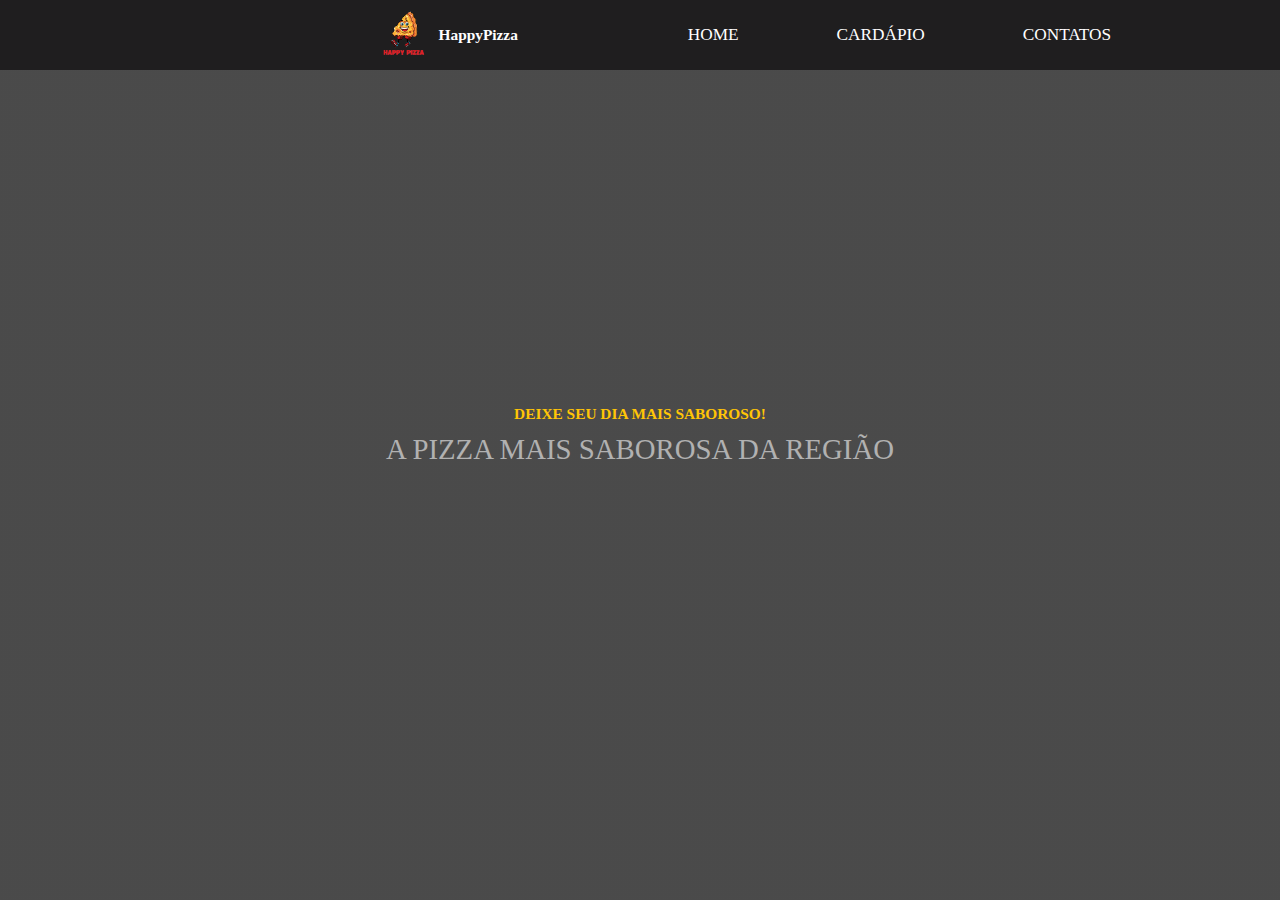
<file: index.html>
<!DOCTYPE html>
<html lang="pt-br">
<head>
    <meta charset="UTF-8">
    <meta name="viewport" content="width=device-width, initial-scale=1.0">
    <link rel="stylesheet" href="css/style.css">
    <link rel="stylesheet" href="https://cdn.jsdelivr.net/npm/bootstrap-icons@1.11.1/font/bootstrap-icons.css">
    <title>Happy Pizza</title>
</head>
<body>
    <header class="content">
        <div class="logo">
            <img src="img/logo.png" alt="">
            <h3>HappyPizza</h3>
        </div>
        <nav>
            <ul class="listmenu">
                <li><a href="index.html">Home</a></li>
                <li><a href="Cardápio.html">Cardápio</a></li>
                <li><a href="Contatos.html">Contatos</a></li>
            </ul>    
        </nav>
    </header>
    <section class="first-section">
        <div class="conteudo-principal">
            <h1>Deixe seu dia mais saboroso!</h1>
            <h2>A pizza mais saborosa da região</h2>
        </div>
    </section>
</body>
</html>
</file>
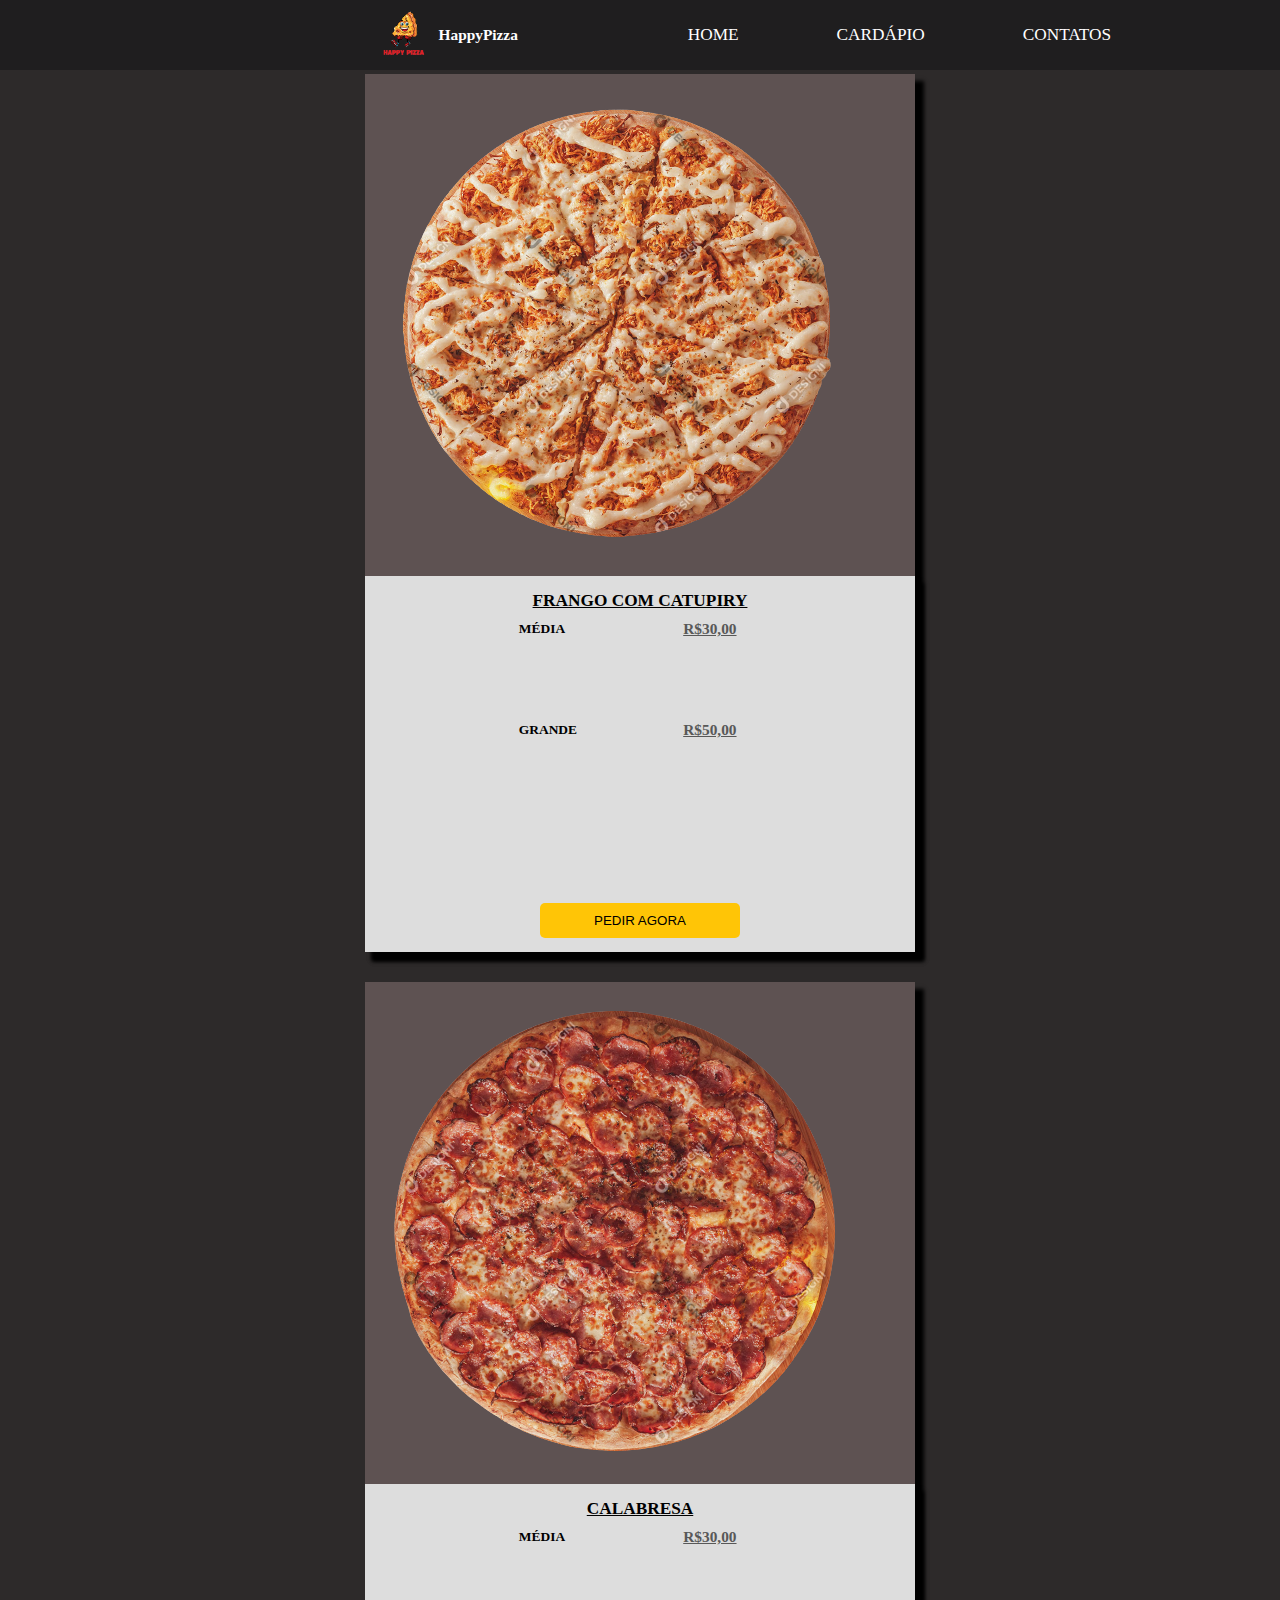
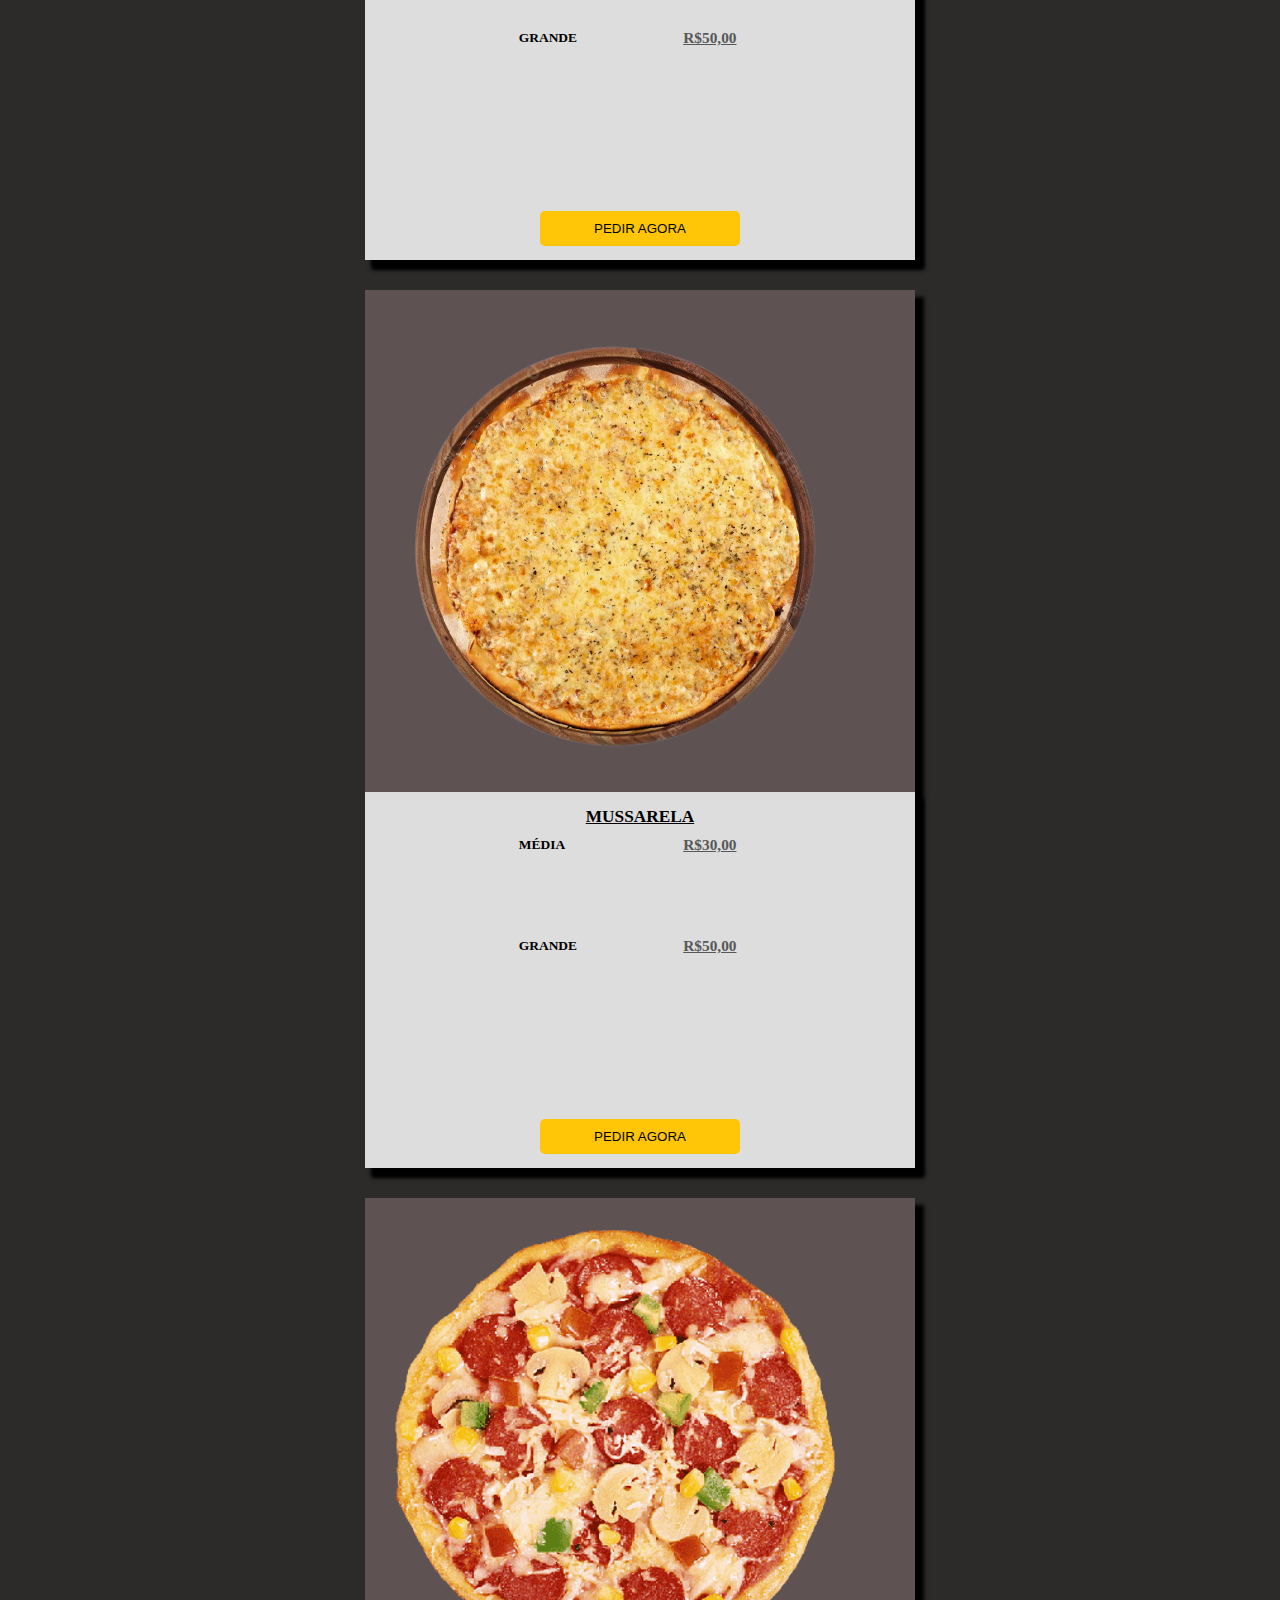
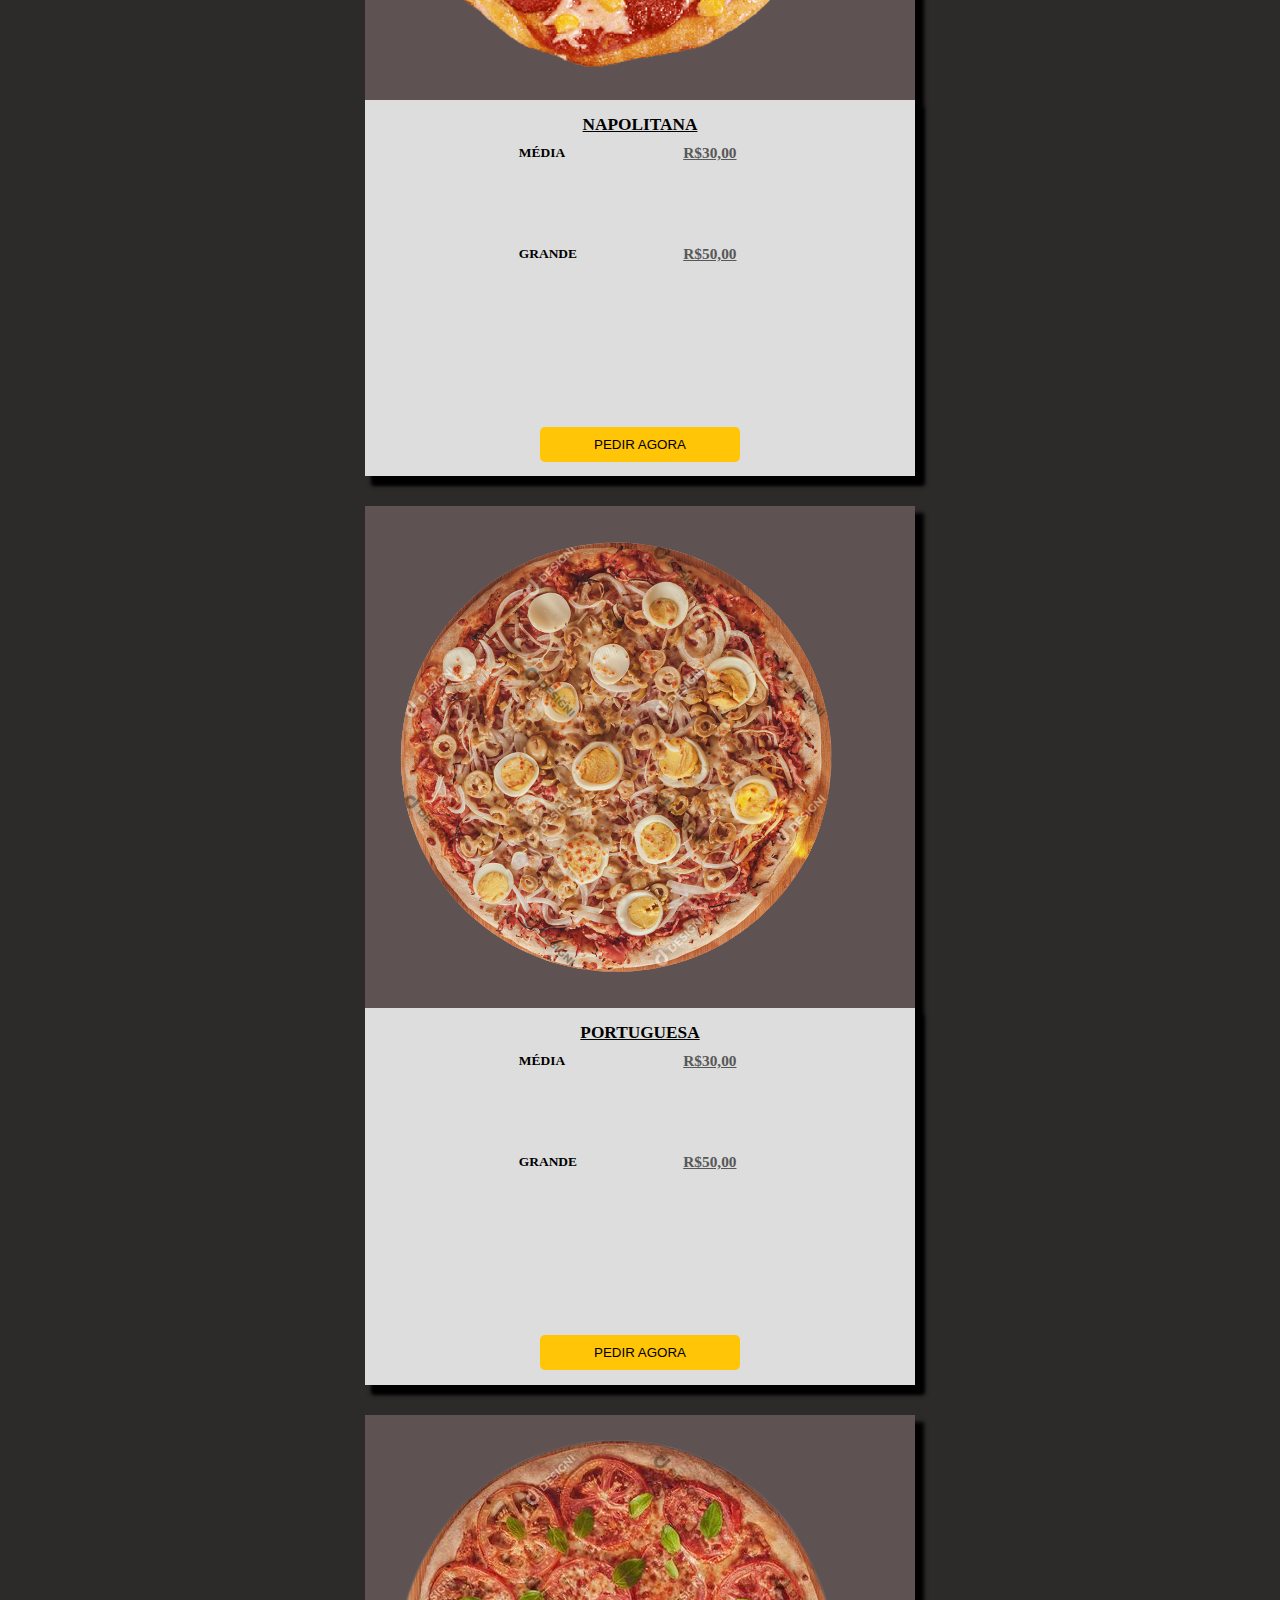
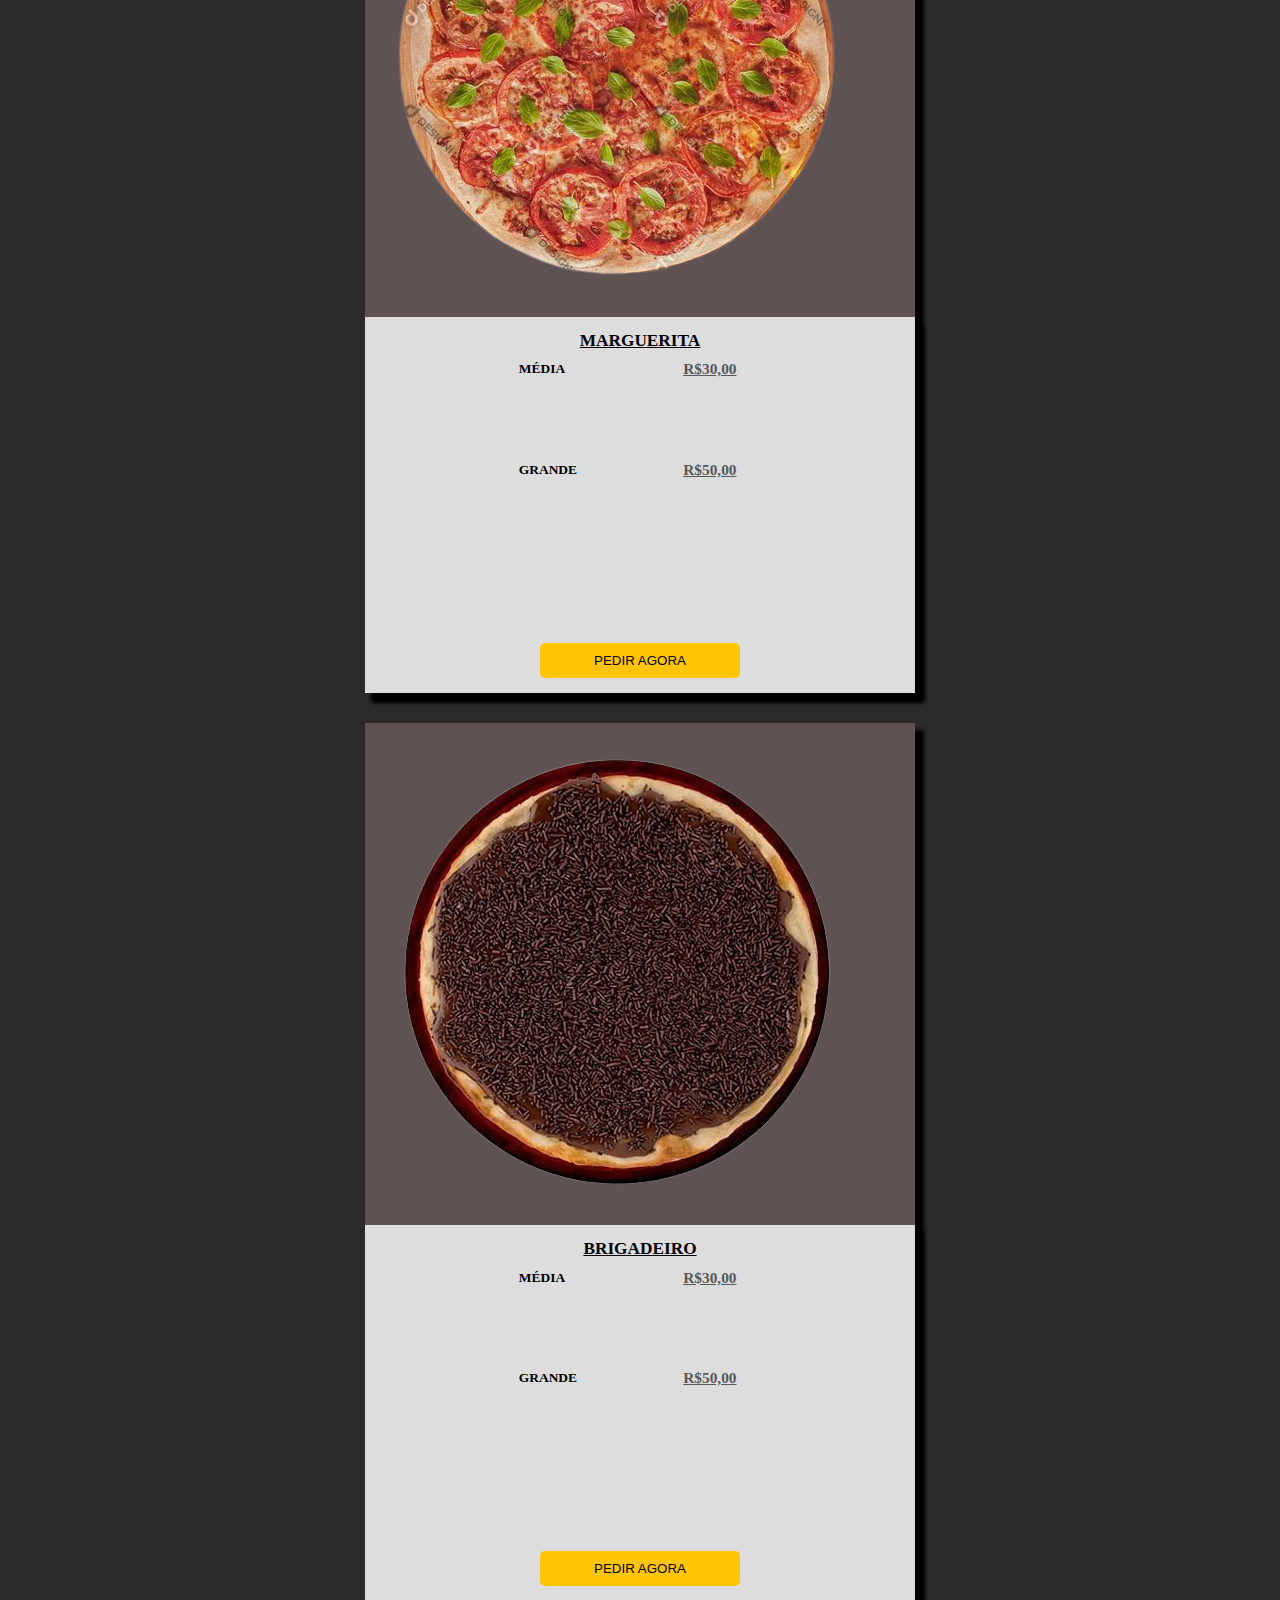
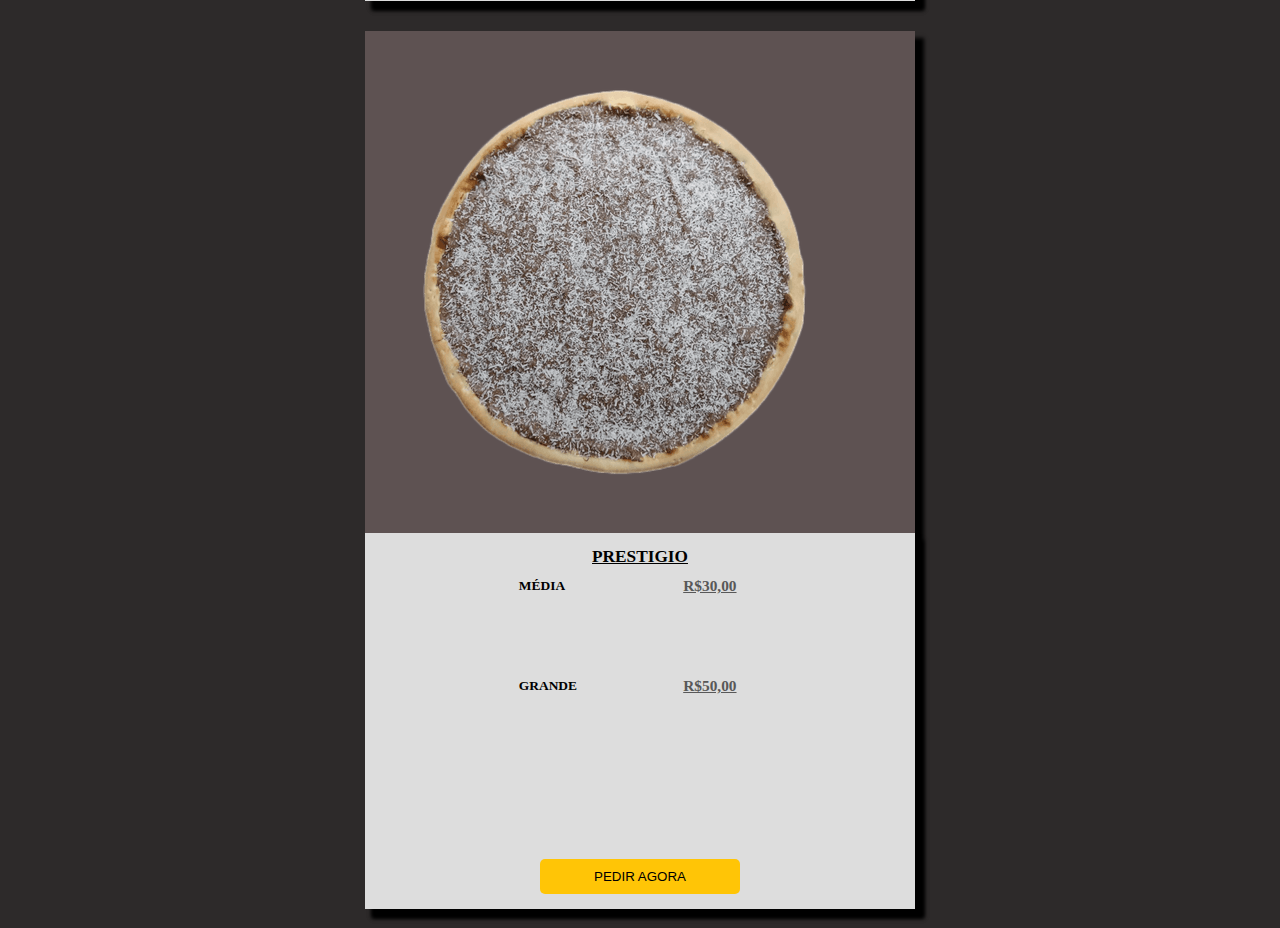
<file: Cardápio.html>
<!DOCTYPE html>
<html lang="pt-br">
<head>
    <meta charset="UTF-8">
    <meta name="viewport" content="width=device-width, initial-scale=1.0">
    <link rel="stylesheet" href="css/style.css">
    <link rel="stylesheet" href="https://cdn.jsdelivr.net/npm/bootstrap-icons@1.11.1/font/bootstrap-icons.css">
    <title>Happy Pizza</title>
</head>
<body>
    <header class="content">
        <div class="logo">
            <img src="img/logo.png" alt="">
            <h3>HappyPizza</h3>
        </div>
        <nav>
            <ul class="listmenu">
                <li><a href="index.html">Home</a></li>
                <li><a href="Cardápio.html">Cardápio</a></li>
                <li><a href="Contatos.html">Contatos</a></li>
            </ul>    
        </nav>
    </header>
    <section class="cardapio" id="cardapio">
        <h2>Cardápio</h2>
        <div class="itens-cardapio">
            <div>
                <img src="img/frangocatupiry.png" alt="">
                <div class="info">
                    <h3>Frango com Catupiry</h3>
                    <h4>Média <span>R$30,00</span></h4>
                    <h4>Grande <span>R$50,00</span></h4>
                    <button class="pedir">Pedir agora</button>
                </div>
            </div>
            <div>
                <img src="img/calabresa.png" alt="">
                <div class="info">
                    <h3>Calabresa</h3>
                    <h4>Média <span>R$30,00</span></h4>
                    <h4>Grande <span>R$50,00</span></h4>
                    <button class="pedir">Pedir agora</button>
                </div>
            </div>
            <div>
                <img src="img/mussarela.png" alt="">
                <div class="info">
                    <h3>mussarela</h3>
                    <h4>Média <span>R$30,00</span></h4>
                    <h4>Grande <span>R$50,00</span></h4>
                    <button class="pedir">Pedir agora</button>
                </div>
            </div>
            <div>
                <img src="img/napolitana.png" alt="">
                <div class="info">
                    <h3>Napolitana</h3>
                    <h4>Média <span>R$30,00</span></h4>
                    <h4>Grande <span>R$50,00</span></h4>
                    <button class="pedir">Pedir agora</button>
                </div>
            </div>
            <div>
                <img src="img/portuguesa.png" alt="">
                <div class="info">
                    <h3>Portuguesa</h3>
                    <h4>Média <span>R$30,00</span></h4>
                    <h4>Grande <span>R$50,00</span></h4>
                    <button class="pedir">Pedir agora</button>
                </div>
            </div>
            <div>
                <img src="img/marguerita.png" alt="">
                <div class="info">
                    <h3>Marguerita</h3>
                    <h4>Média <span>R$30,00</span></h4>
                    <h4>Grande <span>R$50,00</span></h4>
                    <button class="pedir">Pedir agora</button>
                </div>
            </div>
            <div>
                <img src="img/brigadeiro.png" alt="">
                <div class="info">
                    <h3>Brigadeiro</h3>
                    <h4>Média <span>R$30,00</span></h4>
                    <h4>Grande <span>R$50,00</span></h4>
                    <button class="pedir">Pedir agora</button>
                </div>
            </div>
            <div>
                <img src="img/prestigio.png" alt="">
                <div class="info">
                    <h3>Prestigio</h3>
                    <h4>Média <span>R$30,00</span></h4>
                    <h4>Grande <span>R$50,00</span></h4>
                    <button class="pedir">Pedir agora</button>
                </div>
            </div>
        </div>
    </section>
</body>
</html>
</file>
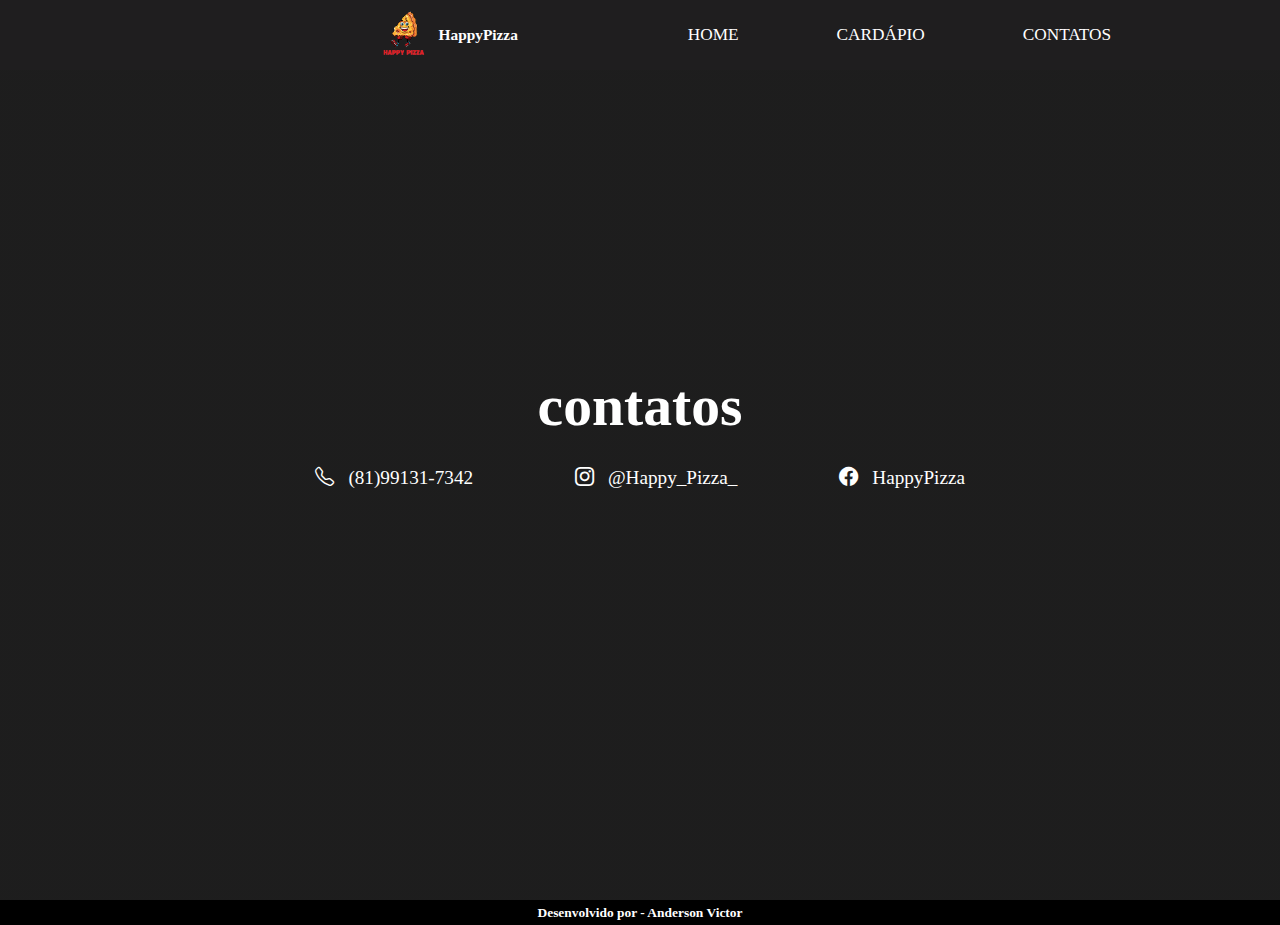
<file: Contatos.html>
<!DOCTYPE html>
<html lang="pt-br">
<head>
    <meta charset="UTF-8">
    <meta name="viewport" content="width=device-width, initial-scale=1.0">
    <link rel="stylesheet" href="css/style.css">
    <link rel="stylesheet" href="https://cdn.jsdelivr.net/npm/bootstrap-icons@1.11.1/font/bootstrap-icons.css">
    <title>Happy Pizza</title>
</head>
<body>
    <header class="content">
        <div class="logo">
            <img src="img/logo.png" alt="">
            <h3>HappyPizza</h3>
        </div>
        <nav>
            <ul class="listmenu">
                <li><a href="index.html">Home</a></li>
                <li><a href="Cardápio.html">Cardápio</a></li>
                <li><a href="Contatos.html">Contatos</a></li>
            </ul>    
        </nav>
    </header>
    <section class="contatos" id="contatos">
        <h3>contatos</h3>
        <div class="div contatos-secao">
            <div>
                <i class="bi bi-telephone"></i>
                <span>(81)99131-7342</span>
            </div>
            <div>
                <i class="bi bi-instagram"></i>
                <span>@Happy_Pizza_</span>
            </div>
            <div>
                <i class="bi bi-facebook"></i>
                <span>HappyPizza</span>
            </div>
        </div>
    </section>
    <footer>
        <h4>Desenvolvido por - Anderson Victor</h4>
    </footer>
</body>
</html>
</file>
<file: css/style.css>
* {
    margin: 0;
    padding: 0;
    box-sizing: border-box;
    list-style: none;
    border: none;
    text-decoration: none;
}

html {
    width: 100vw;
    height: 100vh;
    font-size: 60%;
    overflow-x: hidden;
}

/* menu */

.content {
    width: 100vw;
    height: 70px;
    display: flex;
    justify-content: space-around;
    align-items: center;
    background-color: #1f1e1f;
    position: fixed;
    padding-left: 30rem;
}

.logo {
    width: 70px;
    height: auto;
    cursor: pointer;
    display: flex;
    align-items: center;
}

.logo h3 {
    color: white;
    font-size: 1.6rem;
}

.logo img {
    width: 100%;
    height: 100%;
}

.content .listmenu {
    width: 600px;
    display: flex;
    align-items: center;
    justify-content: space-evenly;
}

.content .listmenu li a {
    padding: 3rem 1rem 2rem 1rem;
    color: white;
    font-size: 1.8rem;
    text-transform: uppercase;
    font-weight: 500;
}

/* primeira seção */

.first-section {
    height: 100vh;
    background-image: linear-gradient(rgba(29, 29, 29, 0.8), rgba(29, 29, 29, 0.8)), url(https://img.freepik.com/fotos-gratis/vista-lateral-da-pizza-com-salame-presunto-pimentao-verde-tomate-azeitonas-pretas-e-queijo-em-cima-da-mesa_141793-2996.jpg);
    background-position: center center;
    background-size: cover;
    background-repeat: no-repeat;
    background-position-y: 50px;
    width: 100vw;
    display: flex;
    flex-direction: column;
    justify-content: center;
    align-items: center;
}

.first-section .conteudo-principal {
    display: flex;
    flex-direction: column;
    align-items: center;
    justify-content: center;
}

.first-section h1 {
    color:#ffc506;
    font-size: 1.6rem;
    text-transform: uppercase;
    margin-bottom: 1rem;
}

.first-section h2 {
    color: rgb(177, 177, 177);
    font-size: 3rem;
    font-weight: 400;
    text-transform: uppercase;
    margin-bottom: 3rem;
}

/* Cardápio */

.cardapio {
    width: 100vw;
    display: flex;
    flex-direction: column;
    align-items: center;
    justify-content: center;
    background-color: rgb(45, 42, 42);
}

.cardapio h2 {
    font-size: 5rem;
    color: #e6e6e6;
    text-transform: uppercase;
}

.itens-cardapio {
    width: 80%;
    margin-top: 2rem;
    margin-bottom: 2rem;
    display: grid;
    grid-template-columns: repeat(auto-fit, minmax(250px, 550px));
    justify-content: center;
    align-items: center;
    gap: 30px;
}

.itens-cardapio .info {
    background-color: rgb(221, 221, 221);
    border: none;
    display: flex;
    flex-direction: column;
    align-items: center;
    justify-content: center;
    padding: 1.5rem;
}

.itens-cardapio .info h3 {
    font-size: 1.8rem;
    text-transform: uppercase;
    margin-bottom: 1rem;
    text-decoration: underline;
}

.itens-cardapio .info h4 {
    font-size: 1.4rem;
    text-transform: uppercase;
    margin-bottom: 8.6rem;
    display: grid;
    justify-content: center;
    align-items: center;
    grid-template-columns: 150px 150px;
    margin-left: 6rem;
}

.itens-cardapio .info h4 span {
    font-size: 1.6rem;
    color: #585858;
    margin-left: 1.5rem;
    text-decoration: underline;
}

.itens-cardapio div {
    background-color: #5e5252;
    box-shadow: 8px 8px 4px 1px;  
}

.itens-cardapio .img {
    width: 100%;
    height: 200px;
}

.itens-cardapio .info .pedir {
    width: 200px;
    height: 35px;
    margin-top: 8.5rem;
    background-color: #ffc506;
    border-radius: 5px;
    text-transform: uppercase;
    cursor: pointer;
    color: black;
}

/* contatos */

.contatos {
    width: 100%;
    background-color: #1f1e1f;
    display: flex;
    flex-direction: column;
    justify-content: center;
    align-items: center;
    font-size: 1.8rem;
    color: white;
    padding-bottom: 4rem;
    height: 100vh;
    background-image: linear-gradient(rgba(29, 29, 29, 0.8), rgba(29, 29, 29, 0.8)), url(https://img.freepik.com/fotos-gratis/vista-lateral-da-pizza-com-salame-presunto-pimentao-verde-tomate-azeitonas-pretas-e-queijo-em-cima-da-mesa_141793-2996.jpg);
    background-position: center center;
    background-size: cover;
    background-repeat: no-repeat;
    background-position-y: 50px;
    width: 100vw;
    display: flex;
    flex-direction: column;
    justify-content: center;
    align-items: center;
}

.contatos h3 {
    font-size: 6rem;
    margin-bottom: 3rem;
}

.contatos-secao {
    width: 650px;
    display: flex;
    justify-content: space-between;
    font-size: 2rem;
}

.contatos-secao i {
    margin-right: 1rem;
}

.contatos-secao div {
    cursor: pointer;
}

.contatos-secao div:hover {
    color: #ffc506;
}

footer {
    height: 25px;
    background-color: black;
    color: white;
    font-size: 1.4rem;
    display: flex;
    align-items: center;
    justify-content: center;
}
</file>
